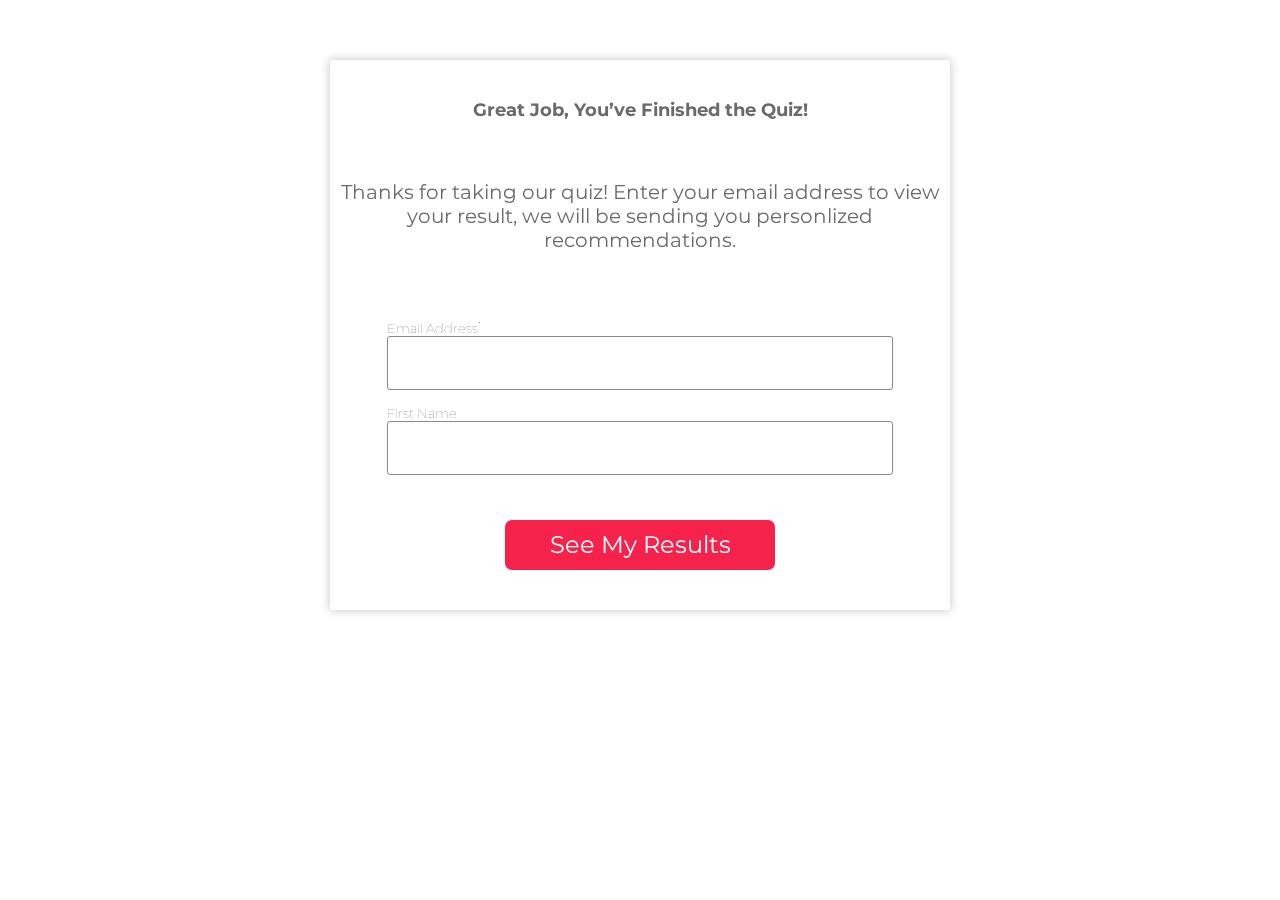
<file: mailchimpform.html>
<!DOCTYPE html>
<html lang="en">
  <head>
    <meta charset="UTF-8" />
    <meta name="viewport" content="width=device-width, initial-scale=1.0" />
    <meta http-equiv="X-UA-Compatible" content="ie=edge" />
    <title>Form</title>
    <link rel="preconnect" href="https://fonts.gstatic.com">
<link href="https://fonts.googleapis.com/css2?family=Montserrat&display=swap" rel="stylesheet">
    <!--aos-->
    <link href="https://unpkg.com/aos@2.3.1/dist/aos.css" rel="stylesheet">
    <!-- <link rel="stylesheet" href="css/style.css" /> -->
    <link rel="stylesheet" href="mailchimp.css" />
  </head>
  <body style="margin:30px; background-color: #fff;">
    <!--navbar-->
   
    <div class="footer-container" >
      <!-- <nav id="navbar">
        <h1 class="logo" >
          <img src="Assets/logo.png"  />
        </h1>
      </nav> -->
      
      <!-- Begin Mailchimp Signup Form 
      <link
        href="//cdn-images.mailchimp.com/embedcode/classic-10_7.css"
        rel="stylesheet"
        type="text/css"
      />-->
            
<div class="wrapthat">
 
  <div class="card" data-aos="fade-up" data-aos-delay="200" > 
      <div id="mc_embed_signup">
        <form
        action="https://mirameswim.us6.list-manage.com/subscribe/post?u=c76897d9257eae28b0fb28af6&amp;id=63482437d3"
          method="post"
          id="mc-embedded-subscribe-form"
          name="mc-embedded-subscribe-form"
          class="validate"
          target="_blank"
          novalidate
        >
          <div id="mc_embed_signup_scroll">
            <div>
              <br>
              <h2 style="color: rgb(107, 106, 106); font-size:large" class="texts">Great Job, You’ve Finished the Quiz!
                </h2>
              <br>
             <p style="color: rgb(107, 106, 106)" class="texts">Thanks for taking our quiz! Enter your email address to view your result, we will be sending you personlized recommendations.</p>
              <br>
            </div>
        <br>
            <!-- <div class="mc-field-group">
              <label for="mce-FNAME">First Name <span class="asterisk">*</span></label>
              <input type="text" value="" placeholder="First Name" name="FNAME" class="required" id="mce-FNAME" />
            </div> -->
            <!-- <div class="mc-field-group">
              <label for="mce-FNAME">Name </label>
              <input type="text" value="" placeholder="First Name" name="FNAME" class="required" id="mce-FNAME" /> -->
            </div>
            <!--<div class="mc-field-group">
              <label for="mce-MMERGE2" id="userlabel">Last Name </label>
              <input type="text" value="" name="MMERGE2" placeholder="Last Name" id="mce-MMERGE2">
            </div>-->
            
            <div class="mc-field-group">
              <label for="mce-EMAIL">Email Address  <span class="asterisk">*</span>
            </label>
              <input type="email" value="" name="EMAIL" class="required email" id="mce-EMAIL">
            </div>
            <div class="mc-field-group">
              <label for="mce-FNAME">First Name </label>
              <input type="text" value="" name="FNAME" class="" id="mce-FNAME">
            </div>
            <div class="mc-field-group">
              <label for="mce-MMERGE3" id="userlabelfirst">Body Type </label>
              <input type="text" value="" name="MMERGE3" class="usertypefirst" id="mce-MMERGE3">
            </div>
            <div class="mc-field-group">
              <label for="mce-MMERGE2" id="userlabel">Occasion </label>
              <input type="text" value="" name="MMERGE2" class="usertype" id="mce-MMERGE2">
            </div>

            <!-- <div class="mc-field-group">
              <label for="mce-MMERGE2">UserResult 
            </label>
              <input type="text" value="" name="MMERGE2"  id="mce-MMERGE2" id="usertype">
            </div> -->
                               <!-- <div class="mc-field-group">
                           <label for="mce-MMERGE2">UserResult </label>
                              <input type="text" value="" name="MMERGE2" class="usertype" id="mce-MMERGE2">
                                </div> -->

            <!-- <div class="mc-field-group" id="hide">
              <label for="mce-MMERGE3">UserResult</label>
              <input type="text" value="" name="MMERGE3" class="usertype" id="mce-MMERGE3">
            </div> -->
            <div id="mce-responses" class="clear">
              <div
                class="response"
                id="mce-error-response"
                style="display: none"
              ></div>
              <div
                class="response"
                id="mce-success-response"
                style="display: none"
              ></div>
            </div>
           <!-- <div class="indicates-required">
              <span class="asterisk">*</span> indicates required
            </div>-->
            <!-- real people should not fill this in and expect good things - do not remove this or risk form bot signups-->
            <div style="position: absolute; left: -5000px" aria-hidden="true">
              <input
                type="text"
                name="b_3a8d6f8f174409356f89b85f0_784412b43e"
                tabindex="-1"
                value=""
              />
              </div>
            <div class="clear">
              <input
                type="submit"
                value="See My Results"
                name="subscribe"
                id="mc-embedded-subscribe"
                class="button"
              />
            </div>
          </div>
        </form>
      </div>

      <!--End mc_embed_signup-->
   
      <!-- <p style="text-align:center; margin: 20px;"> &nbsp; &nbsp; &nbsp; &nbsp; By providing your email, you are agreeing to receive emails from Bee Natural Box. You can unsubscribe at anytime.</p> -->
    </div>
   
   </div>
    </div>
    
    <script src="https://unpkg.com/aos@2.3.1/dist/aos.js"></script>
    <script>
      AOS.init();
    </script>
     <!--mailchimp type secret -->
    <script>
//       let firstTypePoints = sessionStorage.getItem("first");
// let secondTypePoints = sessionStorage.getItem("second");
// let thirdTypePoints = sessionStorage.getItem("third");
// let fourthTypePoints = sessionStorage.getItem("fourth");
// let fifthTypePoints = sessionStorage.getItem("fifth");
// let sixthTypePoints = sessionStorage.getItem("sixth");
// let seventhTypePoints = sessionStorage.getItem("seventh");
// let eighthTypePoints = sessionStorage.getItem("eighth");
// let ninthTypePoints = sessionStorage.getItem("ninth");
// let tenthTypePoints = sessionStorage.getItem("tenth");
// let eleventhTypePoints = sessionStorage.getItem("eleventh");
     
// window.onload = function () {
  let usertypehere = document.querySelector(".usertype");
   usertypehere.style.display = "none"
  //usertypehere.innerHTML = sessionStorage.getItem("user_result");
  usertypehere.value = sessionStorage.getItem("user_result");
  // console.log(usertypehere.innerHTML , "hello");
  // console.log(usertypehere.value , "zoom");
  // console.log(sessionStorage.getItem("user_result"))
// }


let result = document.querySelector(".usertypefirst")
result.style.display = "none"
result.value = sessionStorage.getItem("user_type");
    </script> 
    <!-- <script src="./js/form.js"></script> -->





















	














<!-- Begin Mailchimp Signup Form -->
<!-- <link href="//cdn-images.mailchimp.com/embedcode/classic-10_7_dtp.css" rel="stylesheet" type="text/css">
<style type="text/css">
	#mc_embed_signup{background:#fff; clear:left; font:14px Helvetica,Arial,sans-serif;  width:600px;}
	/* Add your own Mailchimp form style overrides in your site stylesheet or in this style block.
	   We recommend moving this block and the preceding CSS link to the HEAD of your HTML file. */
</style>
<div id="mc_embed_signup">
<form action="https://mirameswim.us6.list-manage.com/subscribe/post?u=c76897d9257eae28b0fb28af6&amp;id=63482437d3" method="post" id="mc-embedded-subscribe-form" name="mc-embedded-subscribe-form" class="validate" target="_blank" novalidate>
    <div id="mc_embed_signup_scroll">
	<h2>Subscribe</h2>
<div class="indicates-required"><span class="asterisk">*</span> indicates required</div>
<div class="mc-field-group">
	<label for="mce-EMAIL">Email Address  <span class="asterisk">*</span>
</label>
	<input type="email" value="" name="EMAIL" class="required email" id="mce-EMAIL">
</div>
<div class="mc-field-group">
	<label for="mce-FNAME">First Name </label>
	<input type="text" value="" name="FNAME" class="" id="mce-FNAME">
</div>
<div class="mc-field-group">
	<label for="mce-MMERGE2">Occasion </label>
	<input type="text" value="" name="MMERGE2" class="" id="mce-MMERGE2">
</div>
	<div id="mce-responses" class="clear foot">
		<div class="response" id="mce-error-response" style="display:none"></div>
		<div class="response" id="mce-success-response" style="display:none"></div>
	</div>     real people should not fill this in and expect good things - do not remove this or risk form bot signups-->
    <!-- <div style="position: absolute; left: -5000px;" aria-hidden="true"><input type="text" name="b_c76897d9257eae28b0fb28af6_63482437d3" tabindex="-1" value=""></div>
        <div class="optionalParent">
            <div class="clear foot">
                <input type="submit" value="Subscribe" name="subscribe" id="mc-embedded-subscribe" class="button">
                <p class="brandingLogo"><a href="http://eepurl.com/hXc0Sz" title="Mailchimp - email marketing made easy and fun"><img src="https://eep.io/mc-cdn-images/template_images/branding_logo_text_dark_dtp.svg"></a></p>
            </div>
        </div>
    </div>
</form>
</div> 

End mc_embed_signup-->
</file>
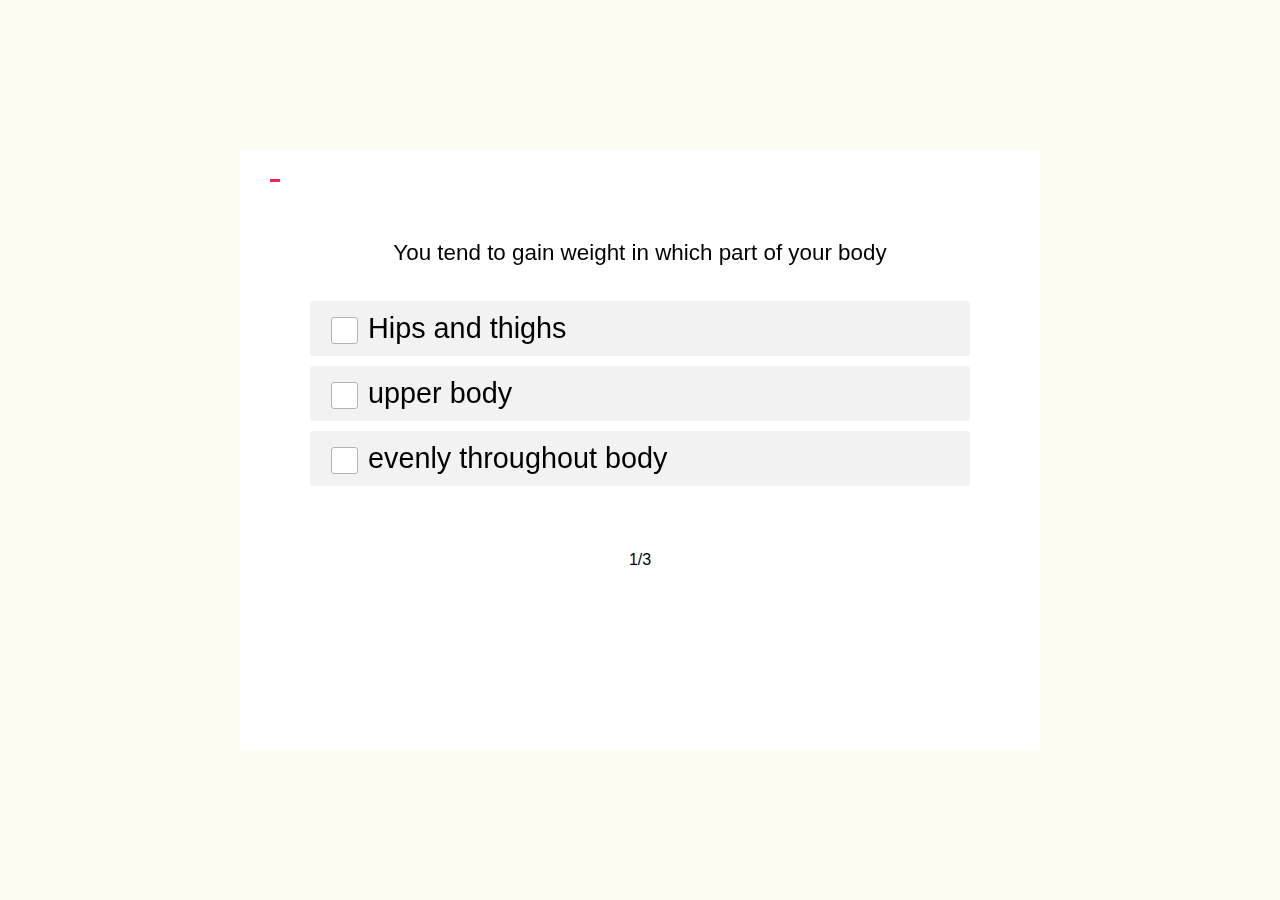
<file: quiz.html>
<!DOCTYPE html>
<html lang="en">
  <head>
    <meta charset="UTF-8" />
    <meta name="viewport" content="width=device-width, initial-scale=1.0" />
    <meta http-equiv="X-UA-Compatible" content="ie=edge" />
    <title>Personality Color Quiz</title>
    <link href="https://fonts.googleapis.com/css2?family=Poppins&display=swap" rel="stylesheet">
    <!--aos-->
    <link href="https://unpkg.com/aos@2.3.1/dist/aos.css" rel="stylesheet">
    <!-- style.css -->
    <link rel="stylesheet" href="style.css" />
    <style>
      .wrapper{
        background-color: #fefcf1;
      }
      .iamquestion{
        text-align: center;
        font-size: 1.4rem;
      }
      @media (max-width: 540px) {
        .logo img{
          width: 70%;
        }
        .iamquestion{
        text-align: center;
        font-size: 20px;
      }
        }</style>
  </head>
  <body >
     <!--navbar
     <nav id="navbar">
      <h1 class="logo">
        <img src="assets/logo.png" width="100%" />
      </h1>
    </nav>
  -->
    <div class="wrapper">
      <div class="quiz">
        <div class="quiz_header hud">
          <div class="quiz_user">
          <div id="hud-item">
           <!-- <p id="progressText" class="hud-prefix">
                Question
            </p>-->
              <div id="progressBar"  data-aos="fade-right">
              <div id="progressBarFull"  data-aos="fade-left"   data-aos-delay="200" data-aos-duration="2000">
              </div>
          </div>
         <!--- <div id="hud-item" class="hud-prefix quiz_timer">
            <span class="time">00:00</span>
          </div> -->
          </div>
          <br>
      </div>
        <div class="quiz_body" data-aos="zoom-in" >
          <div id="questions" onclick="next()">
            <!-- <ul class="option_group">
              <li class="option">option 1</li>
              <li class="option">option 2</li>
              <li class="option">option 3</li>
              <li class="option">option 4</li>
            </ul> -->
         
          </div>

         <!---<button class="btn-next" onclick="next()">Next Question</button>-->
       
        </div>
        <p id="progressText" class="hud-itm">
       
        </p>
      </div>
   
      </div>
    </div>
    <script src="https://unpkg.com/aos@2.3.1/dist/aos.js"></script>
    <script>
      AOS.init();
    </script>
    <!-- site.js -->
    <script src="./site.js"></script>

 
  </body>
</html>
</file>
<file: mailchimp.css>
body{
  background-color: #fff !important;
}
#hide{
  display:none;
}
.footer-container{
  display: flex;
  flex-direction: row !important;
  justify-content: center;
  align-items: center;
  color: rgb(107, 106, 106);
 
}
  /* #navbar {
  
  margin: 5px;
}   */
.logo > img{
  align-items: center;
  width: 300px !important;
  /* height: 200px !important; */
 /* width: 100px !important; */
 

}
.wrapthat{
  position: relative;
  display: grid;
  grid-template-rows: 60px auto;
  width: 800px;
  height: 620px;

  margin:  auto;
  color: rgb(107, 106, 106);
  
}

.card{
  background-color: #fff;
  color:rgb(107, 106, 106) !important;
  width: 620px;
  height: 550px;
  margin: auto;
  margin-top: 30px;
  box-shadow: 0px 0px 10px 1px rgba(0, 0, 0, 0.2);
  border-radius: 3px;
  font-family: 'Montserrat', sans-serif;
}
form {

  display: flex;
  flex-direction: column;
  align-items: center;
  justify-content: center;
  justify-items: center;
  font-size: 20px;
  
  font-family: 'Montserrat', sans-serif;
  text-align: center ;
}

form  input {
  display: flex;
  flex-direction: row;
  width: 500px !important;
  border : 1px solid   rgb(138, 136, 136);
 
  height: 50px;
border-radius: 3px;
 
  color: rgb(107, 106, 106);
  transition: 0.5s;
  margin: auto;
}

form > input:focus {
  outline: none;
}
input::placeholder{
  font-weight: medium;
  color: rgb(167, 161, 161);
  font-size: medium;
}

form label {
  display: flex;
 flex-direction: row;
  color: rgb(107, 106, 106);
  font-weight: bold;
 
  text-align: center;
  font-size: small;
  font-weight: lighter;
}

form .button {
  display: flex;
  align-items: center;
  text-align: center;
  justify-content: center;
  max-width: 270px;
  height: 50px;
  background: #f5224c;
 border: none;
  border-radius: 7px;
  color: #fff;
  font-size:x-large;
  line-height: normal;
margin:auto;
/* margin-top: 30px !important; */
font-family: 'Montserrat', sans-serif;
}

form .button:hover {
  background:  transparent;
color:#f5224c;
  cursor: pointer;
  border: 1px solid #f5224c;
}

/* Mailchimp CSS */

form .mc-field-group {
  margin-bottom: 15px;
}

form .indicates-required {
  color: #000000;
  font-size: 1em;
  text-align: center;
}

form input + .mce_inline_error {
  display: inline-block;
  font-size: 0.5em;
  position: relative;
}

form input + .mce_inline_error:before {
  content: "";
  width: 0;
  height: 0;
  border-left: 10px solid transparent;
  border-right: 10px solid transparent;
  border-bottom: 10px solid rgb(255, 255, 255);
  position: absolute;
  top: -10px;
}

form #mce-success-response {
  background: #000000;
  padding: 20px;
  text-align: center;
  color: #fff;
  width: 500px;
  transition: 1s;
  animation: response 1s forwards;
}

form #mce-error-response {
  background: #000000;
  padding: 20px;
  text-align: center;
  color: #fff;
  width: 500px;
  transition: 1s;
  animation: response 1s forwards;
}
form #mce-error-response a {
  color: #000;
}

form label .asterisk {
  color: #000000;
  font-size: 0.5em;
  vertical-align: super;
}
/*user type hide*/
#mce-MMERGE2{
  display: none;
}
#userlabel{
  display: none;
}
#mce-MMERGE3{
  display: none;
}
#userlabelfirst{
  display: none;
}

@keyframes response {
  0% {
    opacity: 0;
    transform: translateY(20px);
  }
  100% {
    opacity: 1;
    transform: translateY(0);
  }
}

@media (max-width: 768px) {
  header {
    padding: 80px 0;
  }
  header h1 {
    font-size: 4em;
  }
}
@media (max-width: 540px) {
  
  .wrapthat{
    margin: none !important;
   
    width: 100vw !important;
    height: 700px !important;
  }

  .footer-container{
    height:120vh;
  }

  .logo > img{
    align-items: center;
    width: 150px !important;
    /* height: 200px !important; */
   /* width: 100px !important; */
   
  
  }
  .card{
 
    width: 300px;
    height: 620px;
    margin: auto;
    margin-top: 30px;

    font-size: 10px;
  }
  .texts{
    font-size: 13px;
    line-height: 20px;
  }
 
  form input {
    display: flex;
    flex-direction: row;
    width: 250px !important;
    padding: 10px;
   
    height: 30px;

   
    transition: 0.5s;
  }
  form label {
    display: flex;
   margin-top:5px;
   margin-bottom: 5px;
   margin-left: -10px;
   
  }
  form .button {
   
    max-width: 200px;
    height: 50px;
    
   border: none;
    border-radius: 7px;
   
    font-size:large;
    line-height: normal;
  margin:auto;
  margin-top: 30px !important;
   
  }

  form .subscribe {
    display: flex;
    align-items: center;
    text-align: center;
    justify-content: center;
    max-width: 370px;
    height: 40px;
    background: #151515;
    border: #000 2px solid;
    color: #fff;
    font-weight: bold;
    line-height: normal;
    font-size: small;
    margin: 10px;
  }
  form .indicates-required {
    color: #000000;
    font-size: 0.5em;
    text-align: center;
  }
  form #mce-success-response {
    background: #000000;
    padding: 25px;
    text-align: center;
    font-size: small;
    color: #fff;
    width: 300px;
    transition: 1s;
    animation: response 1s forwards;
  }

  form #mce-error-response {
    background: #000000;
    padding: 30px;
    text-align: center;
    line-height: 1rem;
    color: #fff;
    width: 300px;
    font-size: small;
    transition: 1s;
    animation: response 1s forwards;
  }
}
</file>
<file: style.css>
* {
  padding: 0;
  margin: 0;
  box-sizing: border-box;
}

/*----------------NAV----------*/

#navbar .logo {
  float: left;
  top: 0;
  color: #f5224c;
}
#imgcol {
  color: #f5224c;
}
.bold{
  font-weight: bold;
}
.colorone{
  color: #f5224c ;
}
.colortwo{
  color: #6EC1E4;
}
/*----------------------------------*/
/*showcase*/
.container {
  display: block;
  justify-content: center;
  align-items: center;
  font-family: 'Montserrat', sans-serif !important;
        font-style: italic !important;

  margin-top: -50px;
  /*margin: auto;
  max-width: 1100px;
  overflow: auto;
  padding: 0 20px;*/
}
/*
#showcase {
  background: url("../../assets/tennis.jpg") no-repeat center center/cover;
  height: 900px;
}*/
#showcase .showcase-content {
  color: #000000;

  text-align: center;

  padding-top: 170px;
  font-family: 'Montserrat', sans-serif !important;
  font-style: italic !important;

}
#showcase .showcase-content h1 {
  font-size: 50px;
  line-height: 1.2em;
  margin: 10px;
  
}
#showcase .showcase-content h2,
#showcase .showcase-content h3 {
  font-size: 18px;
  padding: 10px;
  line-height: 1.5rem;
  font-weight: lighter;
}

.showcase-content .btn {
  background: #f5224c;
  display: inline-block;
  font-size: 20px;
  color: #fff;
  margin: 1.5rem;
  padding: 13px 20px;
  border: none;
  border-radius: 3px;
  cursor: pointer;
  text-decoration: none;
  font-family: 'Montserrat', sans-serif !important;
       

}

.showcase-content .btn:hover {
  background:  transparent;
color:#f5224c;
  cursor: pointer;
  border: 1px solid #f5224c;
}

/* --------x------ Site title --------x------- */
body {
  font-family: 'Montserrat', sans-serif !important;
 

}
.wrapper {
  display: flex;
  justify-content: center;
  align-items: center;
  width: 100vw;
  height: 100vh;
  background-color: #ffffff;
}

.welcome_text {
  width: 400px;
}

.welcome_form input,
.welcome_form button {
  display: block;
  width: 100%;
}

.welcome_form input {
  background-color: transparent;
  color: #000;
  font-size: 30px;
  text-align: center;
  border: none;
  border-bottom: 1px solid #fff;
  margin-bottom: 15px;
}

.welcome_form input:focus {
  outline: none;
}
.welcome_form h1 {
  text-align: center;
}

.welcome_form button {
  padding: 10px 0;
  margin: 10px;
  border: none;
  border-radius: 1px;
  background-color:  #000;
  color: #ffffff;
  font-size: 22px;
  transition: 0.4s all;
}

.welcome_form button:hover {
  box-shadow: 0px 0px 10px 1px rgba(0, 0, 0, 0.2);
  transform: translateY(-5px);
  cursor: pointer;
}

.quiz {
  position: relative;
  display: grid;
  grid-template-rows: 60px auto;
  width: 800px;
  height: 600px; 
   background-color: rgb(255, 255, 255); 
}
.quiz_body {
  padding: 30px 30px;

}
.quiz_user {
  display: flex;
  align-items: center;
  height: 100%;
  padding-left: 30px;
}
.option_group {
  list-style-type: none;
  margin: 30px 0;
  font-weight: lighter;
}
.option.active {
  background-color: #000;
  color: #fff;
}
.quiz_header,
.hud {
  text-align: center;
}
#hud-item {
  text-align: center;
}
.hud-itm{
  text-align: center;
}

#progressBar {
  width: 30rem;
  height: 0.1rem;
  
}

#progressBarFull {
  position: absolute;
  top: 0;
  left: 0;
  height: 0.2rem;
  background-color: #f5224c;
  width: 2%;
}

li {
  display: flex;
  padding: 5px 40px;
  font-weight: lighter;
}
.option::before{
  content: "";
  width: 25px ;
  height: 25px;
  margin-right: 10px;
  margin-top: 5px;
  background-color: #fff;
  border: rgb(180, 178, 178) 1px solid;
  border-radius: 3px;
}
.option {
  display: flex;
  padding: 10px 20px;
  margin-bottom: 0px;
  width: 100%;
  font-size: 1.8rem;
  border: 0.1rem solid  rgb(242, 242, 242);
  background-color: rgb(242, 242, 242);
  font-weight:50 !important;
  font-style: normal;
  border-radius: 3px;
}

.option:hover {
  cursor: pointer;
  background-color: #e4b8b1;
  
  transition: transform 130ms;
  transform: translateY(-0.1rem);
}

.option_group {
  list-style-type: none;
  margin: 30px 0;
  padding: 0rem;
  width: 100%;
 
}

.option.active {
  background-color:  #000;
  color: #fff;
}
.btn-next {
  border: none;
  padding: 15px 35px;
  background-color:  #000;
  color: #000;

  transition: 0.4s all;
}

.btn-next:hover {
  cursor: pointer;
  background-color: #fff;
  color:  #000;
  box-shadow: 0px 0px 10px 1px #2c2b28;
}

.award_icon {
  display: block;
  font-size: 300px;
  color: #56a5eb;
}

.username,
.userpoints,
.usertime {
  color: #2c2b28;
  font-size: xx-large;
  font-weight: bolder;
  text-align: center;
  margin-top: 15px;
}
#wrapper {
  display: flex;
  justify-content: center;
  align-items: center;
  width: 100vw;
  height: 100vh;
  background-color:  #000;
  color: white;
  font-family: 'Montserrat', sans-serif !important;
  font-style: italic !important;

}
#wrapper h1 {
  font-weight: bold;
  text-align: center;
  font-size: 70px;
}
#wrapper h2 {
  margin-left: 150px;
  font-size: 30px;
}
#wrapper h3 {
  margin-left: 80px;
  font-size: 40px;
}
#wrapper p {
  font-size: 30px;
  margin-left: 10px;
}
#wrapper .btn {
  background: #f5224c;
  display: inline-block;
  font-size: 20px;
  color: #ffffff;
  margin: 1.5rem;
  padding: 13px 20px;
  border: none;
  border-radius: 8px;
  cursor: pointer;
  text-decoration: none;
}

#wrapper .btn:hover {
  background: transparent;
  border: 1px solid #2c2b28;
  color: #2c2b28;
}

/*footer*/
.form-group {
  padding: 0.5rem;
}
.footer-container {
  text-align: center;
  display: flex;
  flex-direction: row;
  align-items: center;
  justify-content: center;
  width: 100vw;
  height: 100vh;
  background-color: #fefcf1;
}



.footer-container input[type="email"] {
  width: 50%;
  padding: 0.5rem;
  margin-bottom: 0.5rem;
  border-color:  rgb(180, 178, 178);
  border-style: solid;
  border-width: 1px;
 

}
.footer-container input[type="text"] {
  width: 50%;
  padding: 0.5rem;
  margin-bottom: 0.5rem;
  border: 1px solid  rgb(180, 178, 178);
}
.btn-primary {
  background: #f5224c;
  display: inline-block;
  font-size: 20px;
  color: #ffffff;
  width: 40%;
  margin: 1.5rem;
  padding: 13px 20px;
  border: none;
  border-radius: 3px;
  cursor: pointer;
  text-decoration: none;
}

.btn-primary:hover {
  background: transparent;
  border: 1px solid #2c2b28;
  color: #2c2b28;
}

.footer-container input[type="submit"] {
  width: 50%;
}
.footer-container #btbtn {
  margin: auto;
}
.bucket {
  display: block;
  justify-content: center;
  align-items: center;
  font-family: 'Montserrat', sans-serif !important;
  font-style: italic !important;

height: max-content;
  text-align: center;
  margin: 2rem 5rem;

  /*margin: auto;
  max-width: 1100px;
  overflow: auto;
  padding: 0 20px;*/
}

#showcas .showcase-content {
  color: #000;

  text-align: center;

  padding: 70px 40px;
  width: 80%;
  margin-left: 6.5rem;

  font-family: 'Montserrat', sans-serif !important;
        font-style: italic !important;

  

  border-radius: 8px;
}
#showcas .showcase-content h1 {
  font-size: 50px;
  line-height: 1.2em;
}
#showcas .showcase-content h2,
#showcas .showcase-content h3 {
  font-size: 30px;
  padding-bottom: 20px;
  line-height: 1.7em;
  font-weight: lighter;
}
/*formspree*/
.success {
  color: rgb(128, 206, 11);
}
.error {
  color: red;
}
.center-item {
  text-align: center;
  display: flex;
  flex-direction: column;
  align-items: center;
  justify-content: center;
  justify-items: center;
  font-size: 20px;
  
}
/*sharebuttons*/
/* Share Buttons */
.sharetext {
  text-align: center;
}
.share-btn-container {
  background: #fff;
  display: flex;
  flex-direction: row;
  text-align: center;
  align-items: center;
  justify-content: center;
  padding: 16px;
}

.share-btn-container a i {
  font-size: 32px;
  padding: 7px;
}

.share-btn-container a {
  margin: 12px 0;
  transition: 500ms;
  color: #f5224c;
}

.share-btn-container a:hover {
  transform: scale(1.2);
  color: black;
}

#raboto {
  font-family: 'Montserrat', sans-serif !important;
  font-style: italic !important;

}

/*footer share*/

.footer {
  background-color:  #000;
  color: #fff;
  display: flex;
  flex-direction: row;
  text-align: center;
  align-items: center;
  justify-content: space-between;
  padding: 16px;
  width: 100vw !important;
  overflow: hidden !important;
}
.share-btn-area {
  display: flex;
  flex-direction: row;
  text-align: center;
  align-items: center;
  justify-content: center;
  padding: 16px;
  width: 100vw !important;
  overflow: hidden !important;
}

.share-btn-area a i {
  font-size: 25px;
  padding: 7px;
}

.share-btn-area a {
  margin: 12px 0;
  transition: 500ms;
}

.share-btn-area a:hover {
  transform: scale(1.2);
}
.share-btn-area .fa-facebook,
.share-btn-area .fa-youtube {
  color: #ffffff;
}
.share-btn-area .fa-envelope {
  color: #ffffff;
}
.share-btn-area .fa-instagram {
  color: #ffffff;
}
.share-btn-area .fa-twitter {
  color: #ffffff;
}
.share-btn-area .fa-linkedin {
  color: #ffffff;
}

.share-btn-area .fa-whatsapp {
  color: #25d366;
}

@media (max-width: 540px) {
  #showcase {
    height: 800px;
  }
  #showcase .showcase-content h1 {
    font-size: 20px;
    line-height: 1.2em;
  }
  #showcase .showcase-content h2,
  #showcase .showcase-content h3 {
    font-size: 12px;
    padding-bottom: 20px;
    line-height: 1.7em;
  }

  #wrapper {
    display: flex;
    justify-content: center;
    align-items: center;
    width: 70vw;
    height: 80vh;
  }
  #wrapper h1 {
    font-weight: bold;
    text-align: center;
    font-size: 50px;
  }
  #wrapper h2 {
    font-size: 35px;
    text-align: center;
  }
  #wrapper h3 {
    font-size: 30px;
  }
  #wrapper p {
    font-size: 18px;
  }
  #wrapper h2,
  #wrapper h3,
  #wrapper p {
    margin-left: 30px;
  }
  .welcome_text {
    width: 250px;
  }
  .welcome_form input {
    width: 100%;
  }
  #progressBar {
    width: 15rem;
    height: 2rem;
   
  }
  .quiz{
    width:80vw;
    height:670px;
  }

  #progressBarFull {
    position: absolute;
    top: 0;
    left: 0;
    height: 0.1rem;
    
    width: 2%;
    

   
  }
  .welcome_form #meh {
    font-size: 20px;
  }
  .welcome_form button {
    padding: 9px 0;
    margin: 9px;
    border: none;
    border-radius: 1px;
    background-color:  #000;
    color: #fff;
    font-size: 19px;
    transition: 0.4s all;
  }
  .option::before{
    content: "";
    display: inline-block;
    width: 20px !important ;
    height: 20px !important;
   text-align: start;
  margin-left:-20px;

    border-radius: 3px;
  }

  .option {
    font-size: 20px;
    display: block;
    width: 90%;

    margin-bottom: 0px;
    padding: 10px 30px;
    border-radius: 1px;
    border: 2px solid  #000;
    transition: 0.4s all;
  }
  .quiz_timer {
    margin-left: 3px;
    margin-top: 0;
  }
  li {
    padding: 5px 5px;
  }
  .award_icon {
    font-size: 250px;
  }
  .footer-container input[type="submit"] {
    width: 70%;
  }
  .footer-container h2 {
    font-size: 10px;
  }
  #showcas .showcase-content h1 {
    font-size: 17px;
  }
  #showcas .showcase-content h4 , #showcas .showcase-content h3{
    font-size: 7px !important;
  }
  .bucket {
    display: block;
    justify-content: center;
    align-items: center;
 


    text-align: center;
    margin: 0.2rem 1rem;

    /*margin: auto;
    max-width: 1100px;
    overflow: auto;
    padding: 0 20px;*/
  }

  #showcas .showcase-content {
    

    text-align: center;

    padding: 20px 20px;
    width: 80%;
    margin-left: 1rem;
    font-size: 30px !important;
    line-height: 17px;
  

   

    border-radius: 10px;
  }
  .btn-primary {
    display: inline-block;
    font-size: 15px;
    width: 40%;
    margin: 1.5rem;
    padding: 13px 20px;
    border: none;
    border-radius: 3px;
    cursor: pointer;
    text-decoration: none;
  }
  .form-group {
    padding: 0.3rem;
  }
  .center-item {
    font-size: 15px;
  }
  .footer-container {
    line-height: 5px;
    height: 100vh;
    width: 100vw;
    overflow: hidden;
  }
  .footer-container #btbtn {
    margin: auto;
  }
  .share-btn-area {
    display: flex;
    flex-direction: row;
    text-align: center;
    align-items: center;
    justify-content: center;
    padding: 6px;
    width: 100vw;
  }

  .share-btn-area a i {
    font-size: 15px;
    padding: 7px;
  }

  .share-btn-area a {
    margin: 8px 0;
    transition: 500ms;
  }

  .share-btn-area a:hover {
    transform: scale(1.2);
  }
}
</file>
